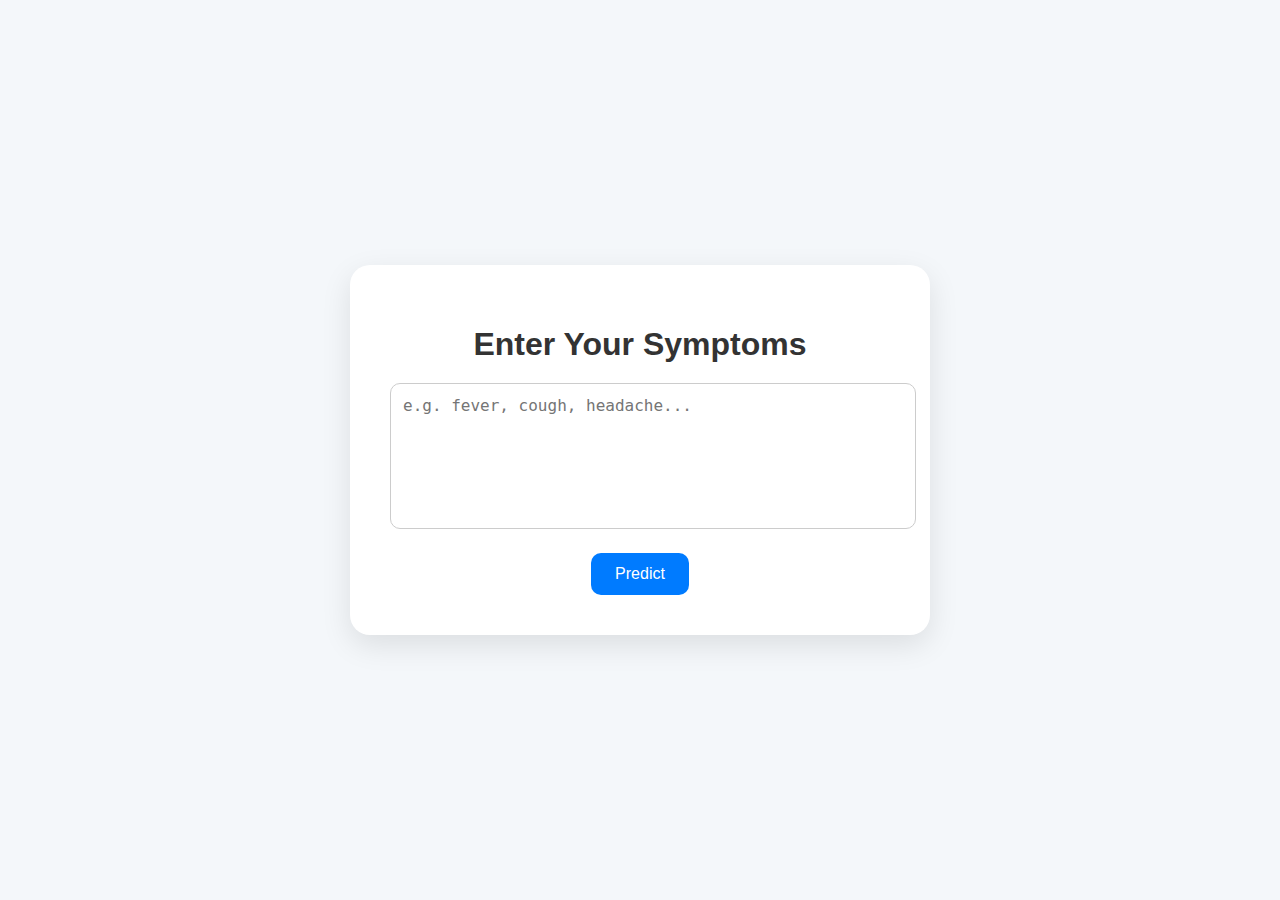
<file: predict.html>
<!DOCTYPE html>
<html lang="en">
<head>
  <meta charset="UTF-8"/>
  <meta name="viewport" content="width=device-width, initial-scale=1.0"/>
  <title>Enter Symptoms</title>
  <style>
    body {
      margin: 0;
      padding: 0;
      background: #f4f7fa;
      font-family: 'Segoe UI', sans-serif;
      display: flex;
      justify-content: center;
      align-items: center;
      height: 100vh;
    }

    .container {
      background: white;
      padding: 40px;
      border-radius: 20px;
      box-shadow: 0 10px 30px rgba(0,0,0,0.1);
      width: 90%;
      max-width: 500px;
      text-align: center;
    }

    h1 {
      margin-bottom: 20px;
      color: #333;
    }

    textarea {
      width: 100%;
      height: 120px;
      padding: 12px;
      border: 1px solid #ccc;
      border-radius: 10px;
      resize: none;
      font-size: 16px;
    }

    .btn {
      margin-top: 20px;
      background-color: #007bff;
      color: white;
      padding: 12px 24px;
      border: none;
      border-radius: 10px;
      font-size: 16px;
      cursor: pointer;
    }

    .btn:hover {
      background-color: #0056b3;
    }

    /* Modal Styles */
    #popup {
      display: none;
      position: fixed;
      top: 0; left: 0;
      width: 100vw;
      height: 100vh;
      background: rgba(0,0,0,0.5);
      justify-content: center;
      align-items: center;
    }

    .popup-content {
      background: white;
      padding: 30px;
      border-radius: 12px;
      text-align: center;
      width: 300px;
    }

    .popup-content button {
      margin: 10px;
      padding: 10px 20px;
      font-size: 16px;
      border-radius: 8px;
      border: none;
      cursor: pointer;
    }

    .yes-btn {
      background-color: #28a745;
      color: white;
    }

    .no-btn {
      background-color: #dc3545;
      color: white;
    }
  </style>
</head>
<body>
  <div class="container">
    <h1>Enter Your Symptoms</h1>
    <textarea id="symptoms" placeholder="e.g. fever, cough, headache..."></textarea>
    <button class="btn" onclick="showPopup()">Predict</button>
  </div>

  <div id="popup">
    <div class="popup-content">
      <p>Are you ready to get a health suggestion?</p>
      <button class="yes-btn" onclick="proceed()">Yes</button>
      <button class="no-btn" onclick="closePopup()">No</button>
    </div>
  </div>

  <script>
    function showPopup() {
      document.getElementById('popup').style.display = 'flex';
    }

    function closePopup() {
      document.getElementById('popup').style.display = 'none';
    }

    function proceed() {
      const symptoms = document.getElementById("symptoms").value.trim();
      if (!symptoms) {
        alert("Please enter your symptoms.");
        closePopup();
        return;
      }
      const query = encodeURIComponent(symptoms);
      window.location.href = `result.html?symptoms=${query}`;
    }
  </script>
</body>
</html>
</file>
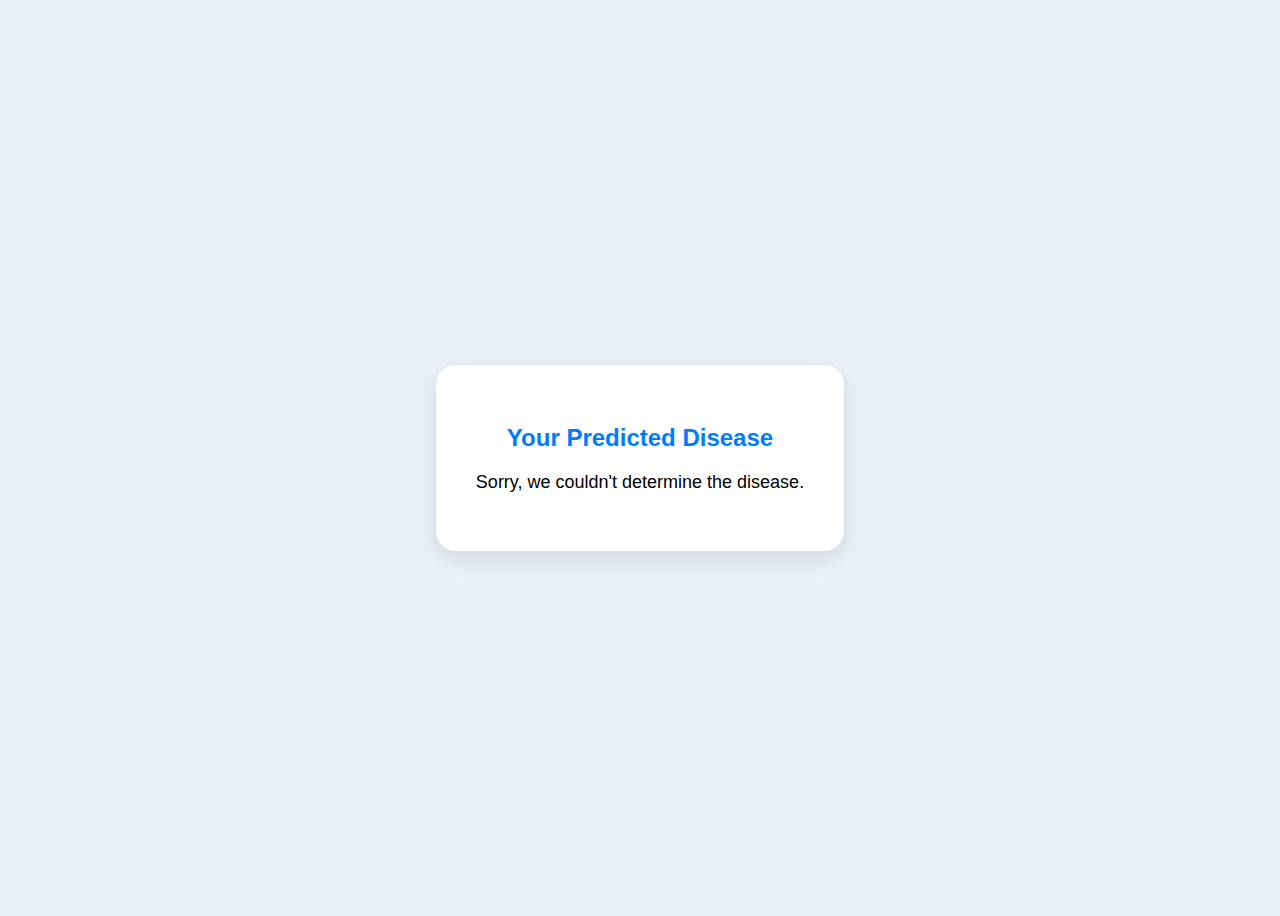
<file: result-screen.html>
<!DOCTYPE html>
 <html lang="en">
 <head>
   <meta charset="UTF-8"/>
   <meta name="viewport" content="width=device-width, initial-scale=1.0"/>
   <title>Prediction Result</title>
   <style>
     body {
       background: #e9f0f7;
       font-family: 'Segoe UI', sans-serif;
       display: flex;
       justify-content: center;
       align-items: center;
       height: 100vh;
     }
 
     .result-box {
       background: white;
       padding: 40px;
       border-radius: 20px;
       box-shadow: 0 8px 24px rgba(0, 0, 0, 0.1);
       max-width: 500px;
       text-align: center;
     }
 
     h2 {
       color: #007bff;
     }
 
     p {
       font-size: 18px;
       margin-top: 20px;
     }
   </style>
 </head>
 <body>
   <div class="result-box">
     <h2>Your Predicted Disease</h2>
     <p id="result-text">Loading...</p>
   </div>
 
   <script>
     const urlParams = new URLSearchParams(window.location.search);
     const symptoms = urlParams.get('symptoms')?.toLowerCase() || '';
 
     let result = "Sorry, we couldn't determine the disease.";
 
     if (symptoms.includes("fever") && symptoms.includes("cough")) {
       result = "You may have the Flu.";
     } else if (symptoms.includes("headache") && symptoms.includes("nausea")) {
       result = "You may have a Migraine.";
     } else if (symptoms.includes("rash") || symptoms.includes("itchy")) {
       result = "Possible allergic reaction.";
     } else if (symptoms.includes("chest pain") || symptoms.includes("shortness of breath")) {
       result = "You might be experiencing heart-related issues.";
     } else if (symptoms.includes("sore throat") && symptoms.includes("runny nose")) {
       result = "Likely a Common Cold.";
 
     }
 
     document.getElementById("result-text").innerText = result;
   </script>
 </body>
 </html>
</file>
